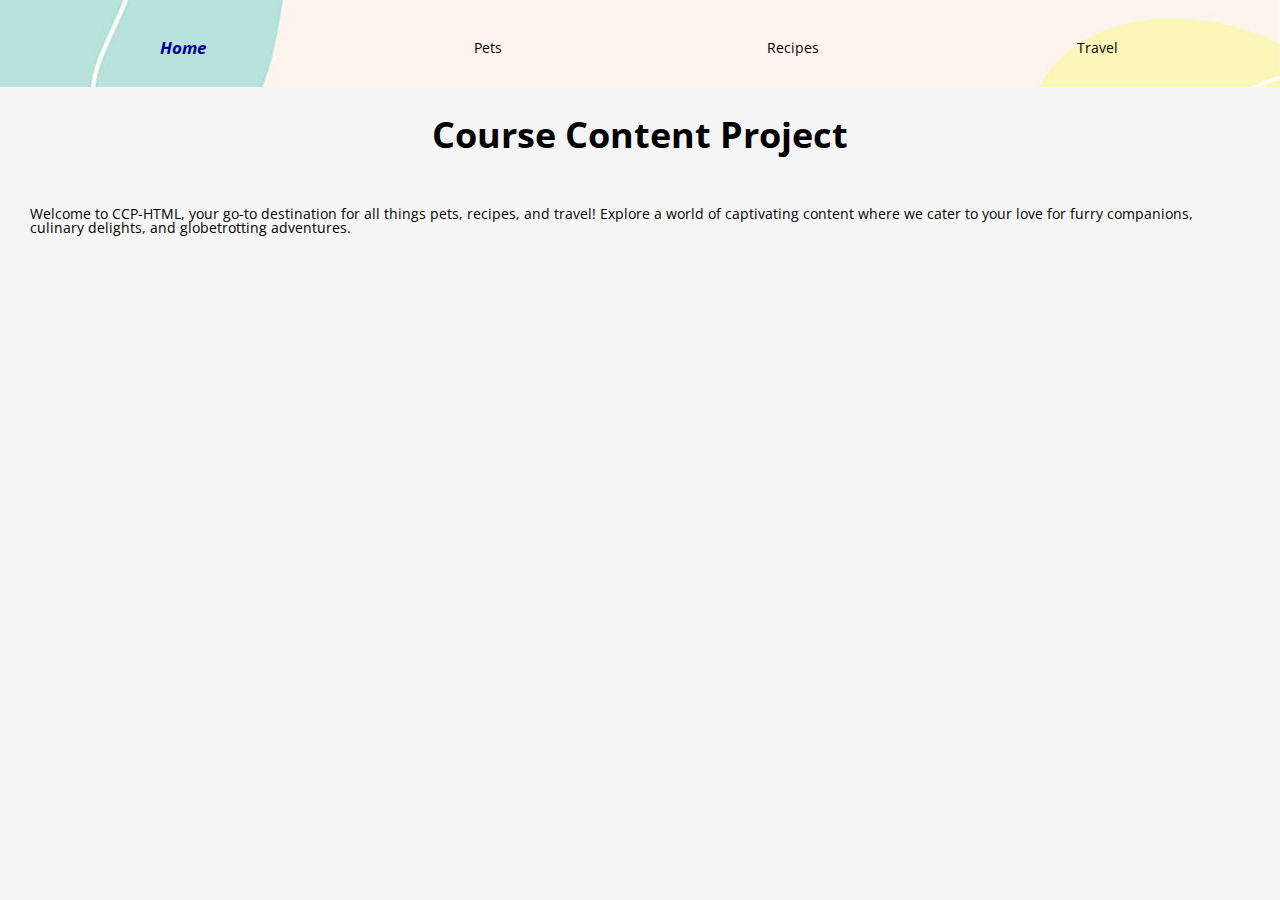
<file: index.html>
<!DOCTYPE html>
<html lang="en">
<head>
    <meta charset="UTF-8">
    <meta name="viewport" content="width=device-width, initial-scale=1.0">
    <link rel="stylesheet" href="css/html5reset.css">
    <link rel="stylesheet" href="css/style.css">
    <title>Index</title>
</head>
<body>
    <header>
        <a class = "skip-link" href = "#main">Skip to Main Content</a>
        <nav>
            <ul>
                <li><a class = "current-page" href = "index.html">Home</a></li>
                <li><a href = "pets.html">Pets</a></li>
                <li><a href = "recipes.html">Recipes</a></li>
                <li><a href = "travel.html">Travel</a></li>
            </ul>
        </nav>
        <h1 class = "title">Course Content Project</h1>
    </header>
    <main id = "main">
        <br>
        <div>
            <p>Welcome to CCP-HTML, your go-to destination for all things pets, recipes, and travel! Explore a world of captivating content where we cater to your love for furry companions, culinary delights, and globetrotting adventures. </p>
        </div>
    </main>
</body>
</html>
</file>
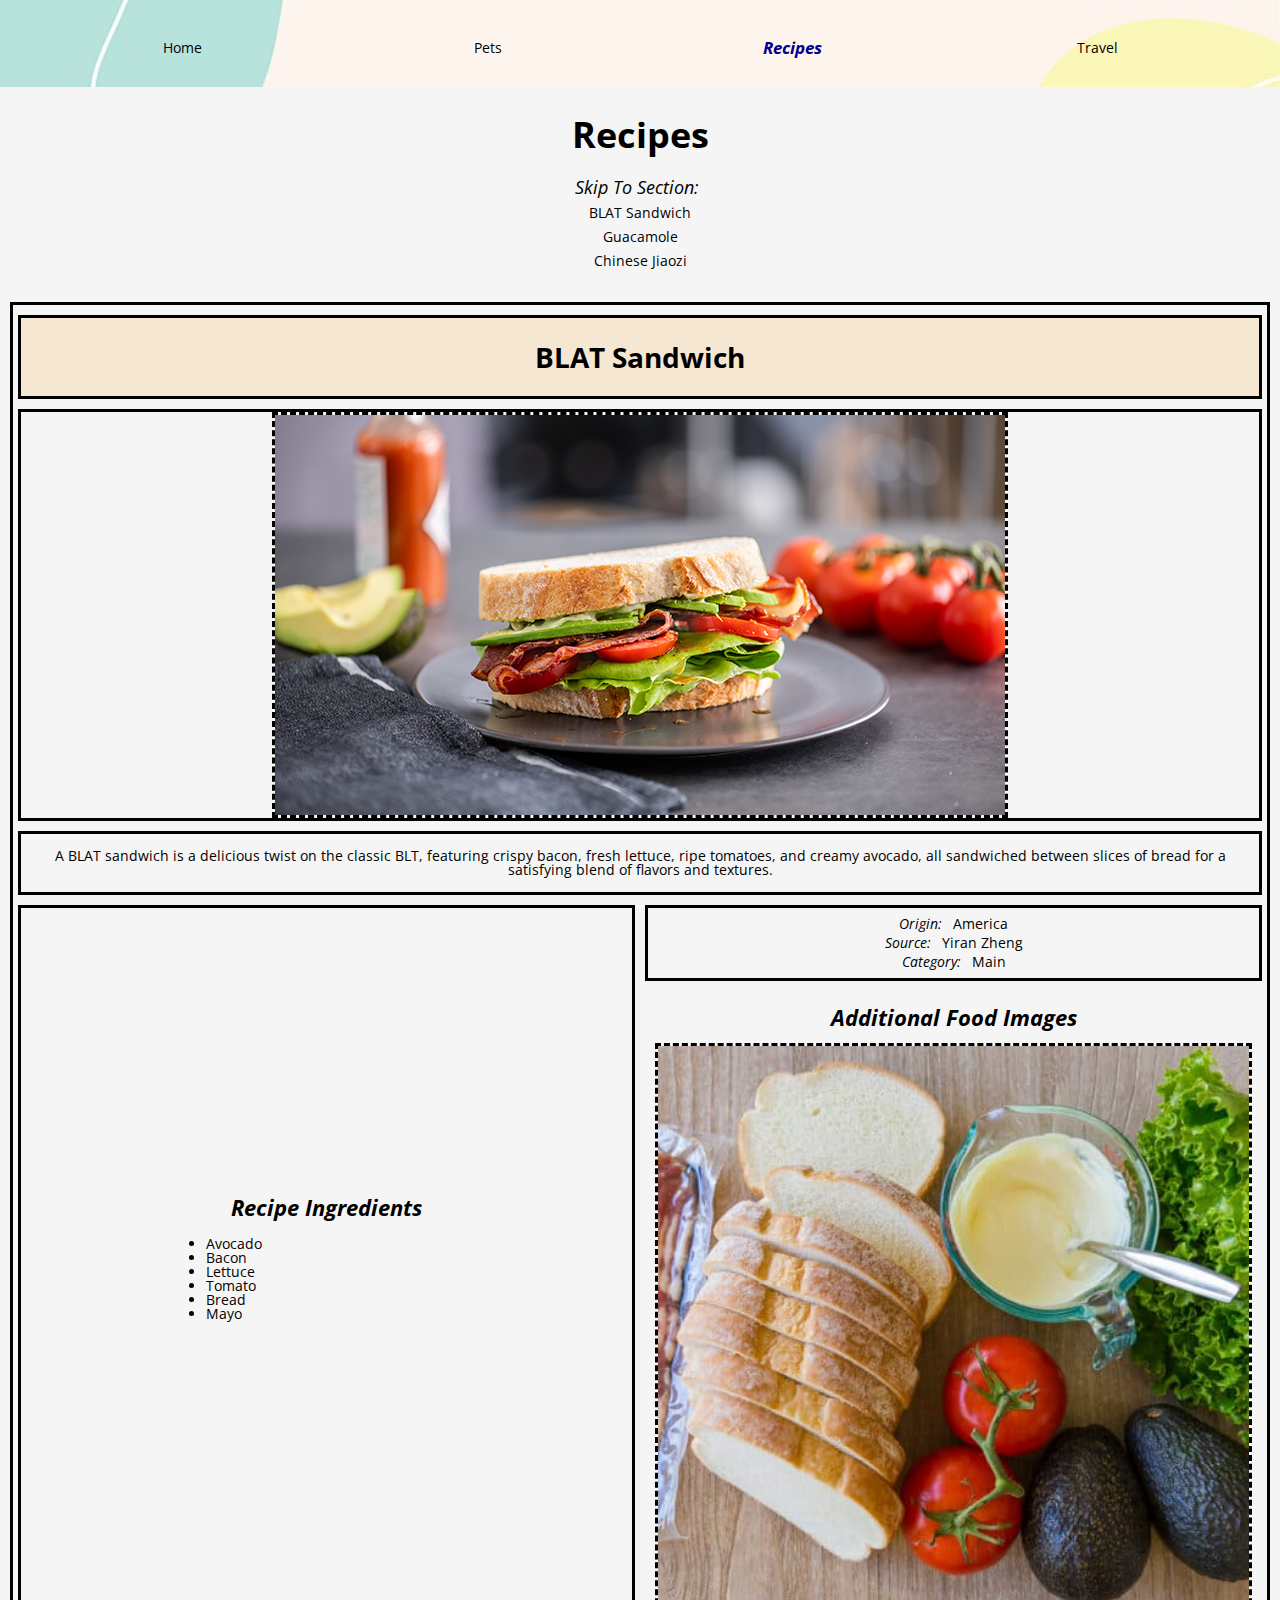
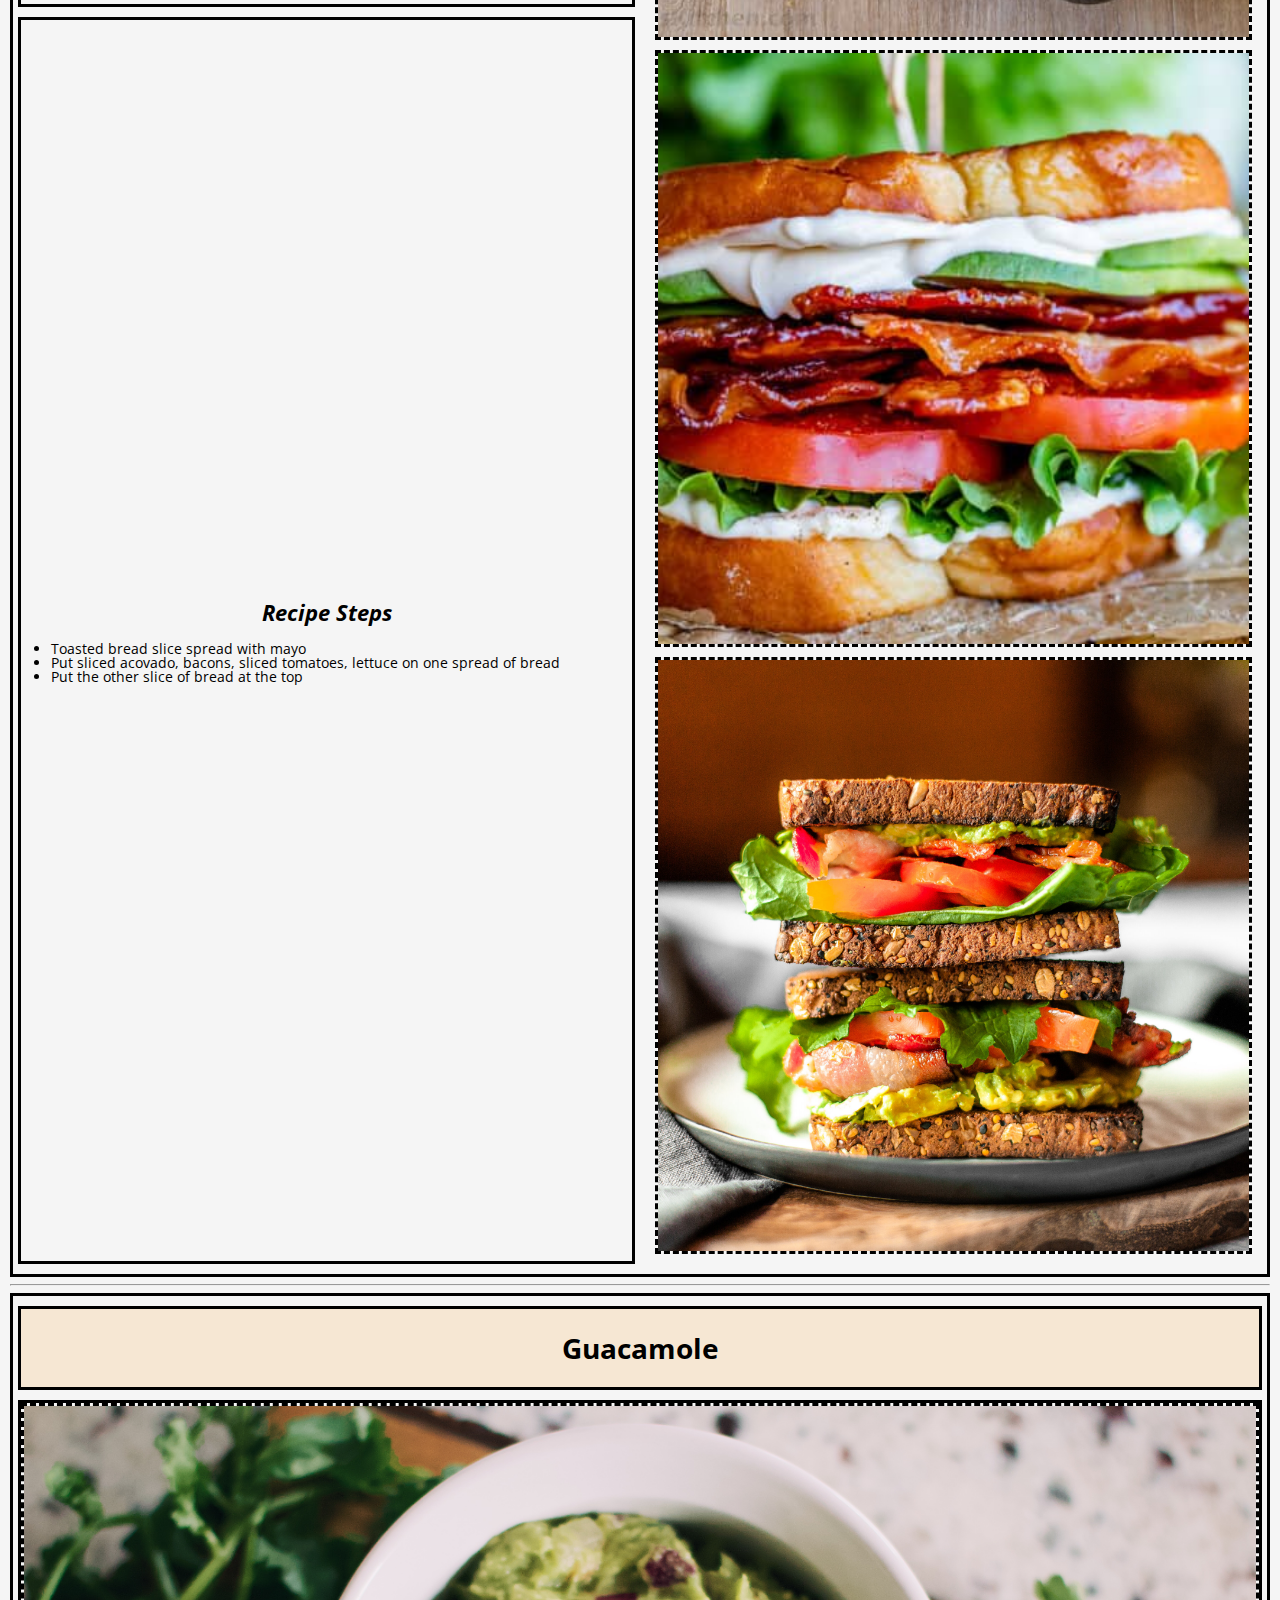
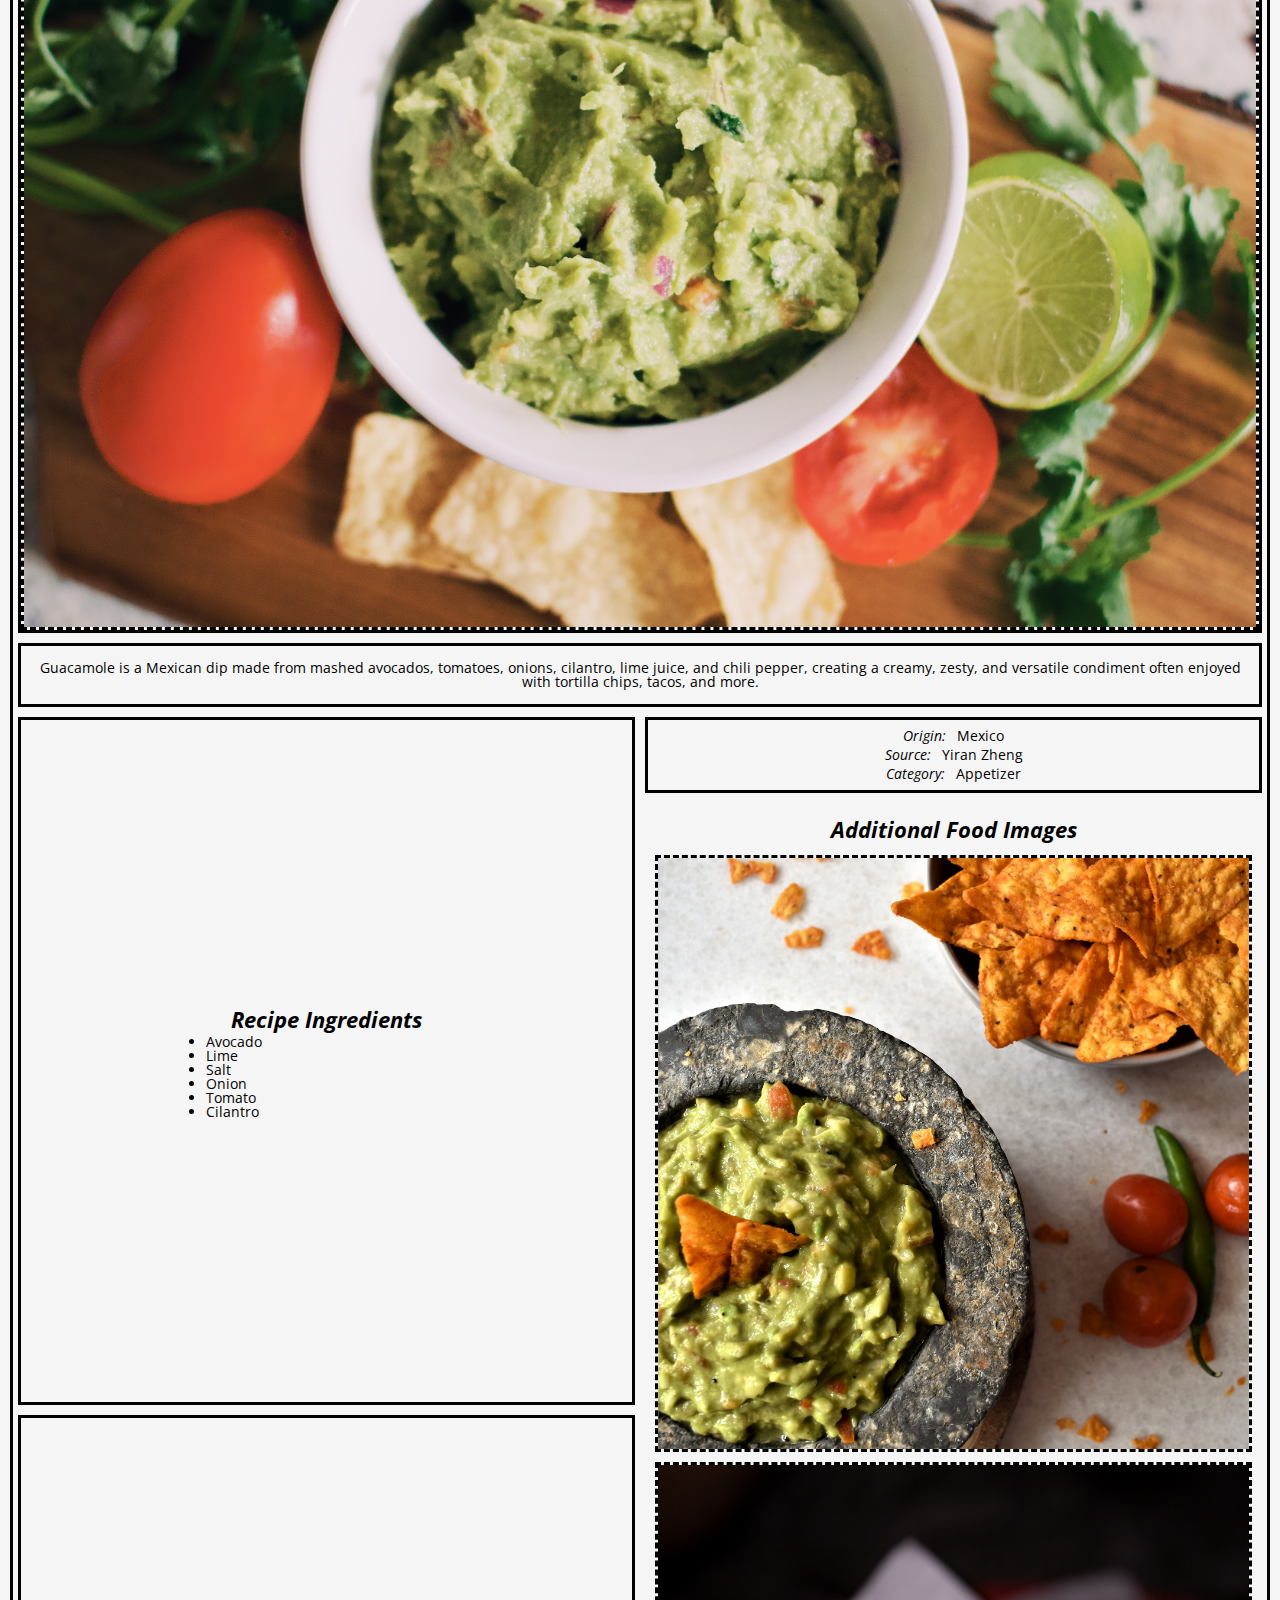
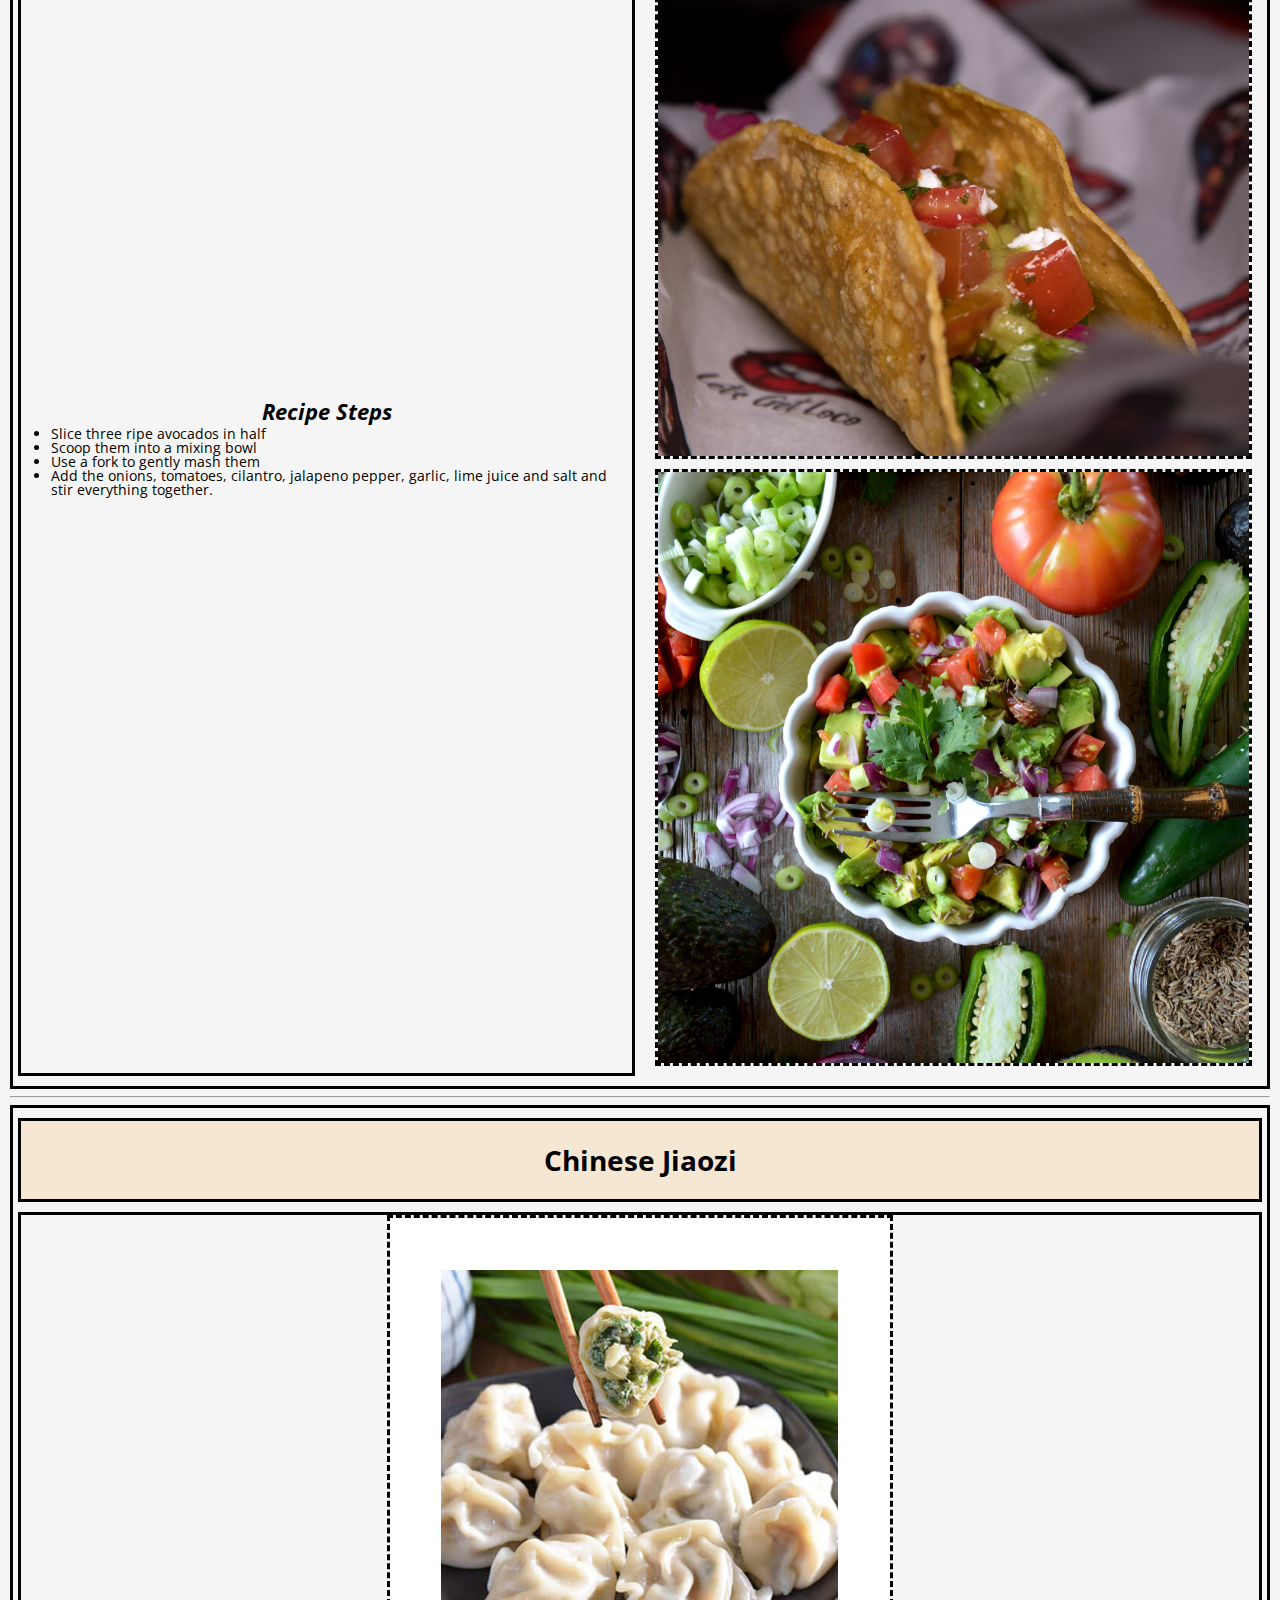
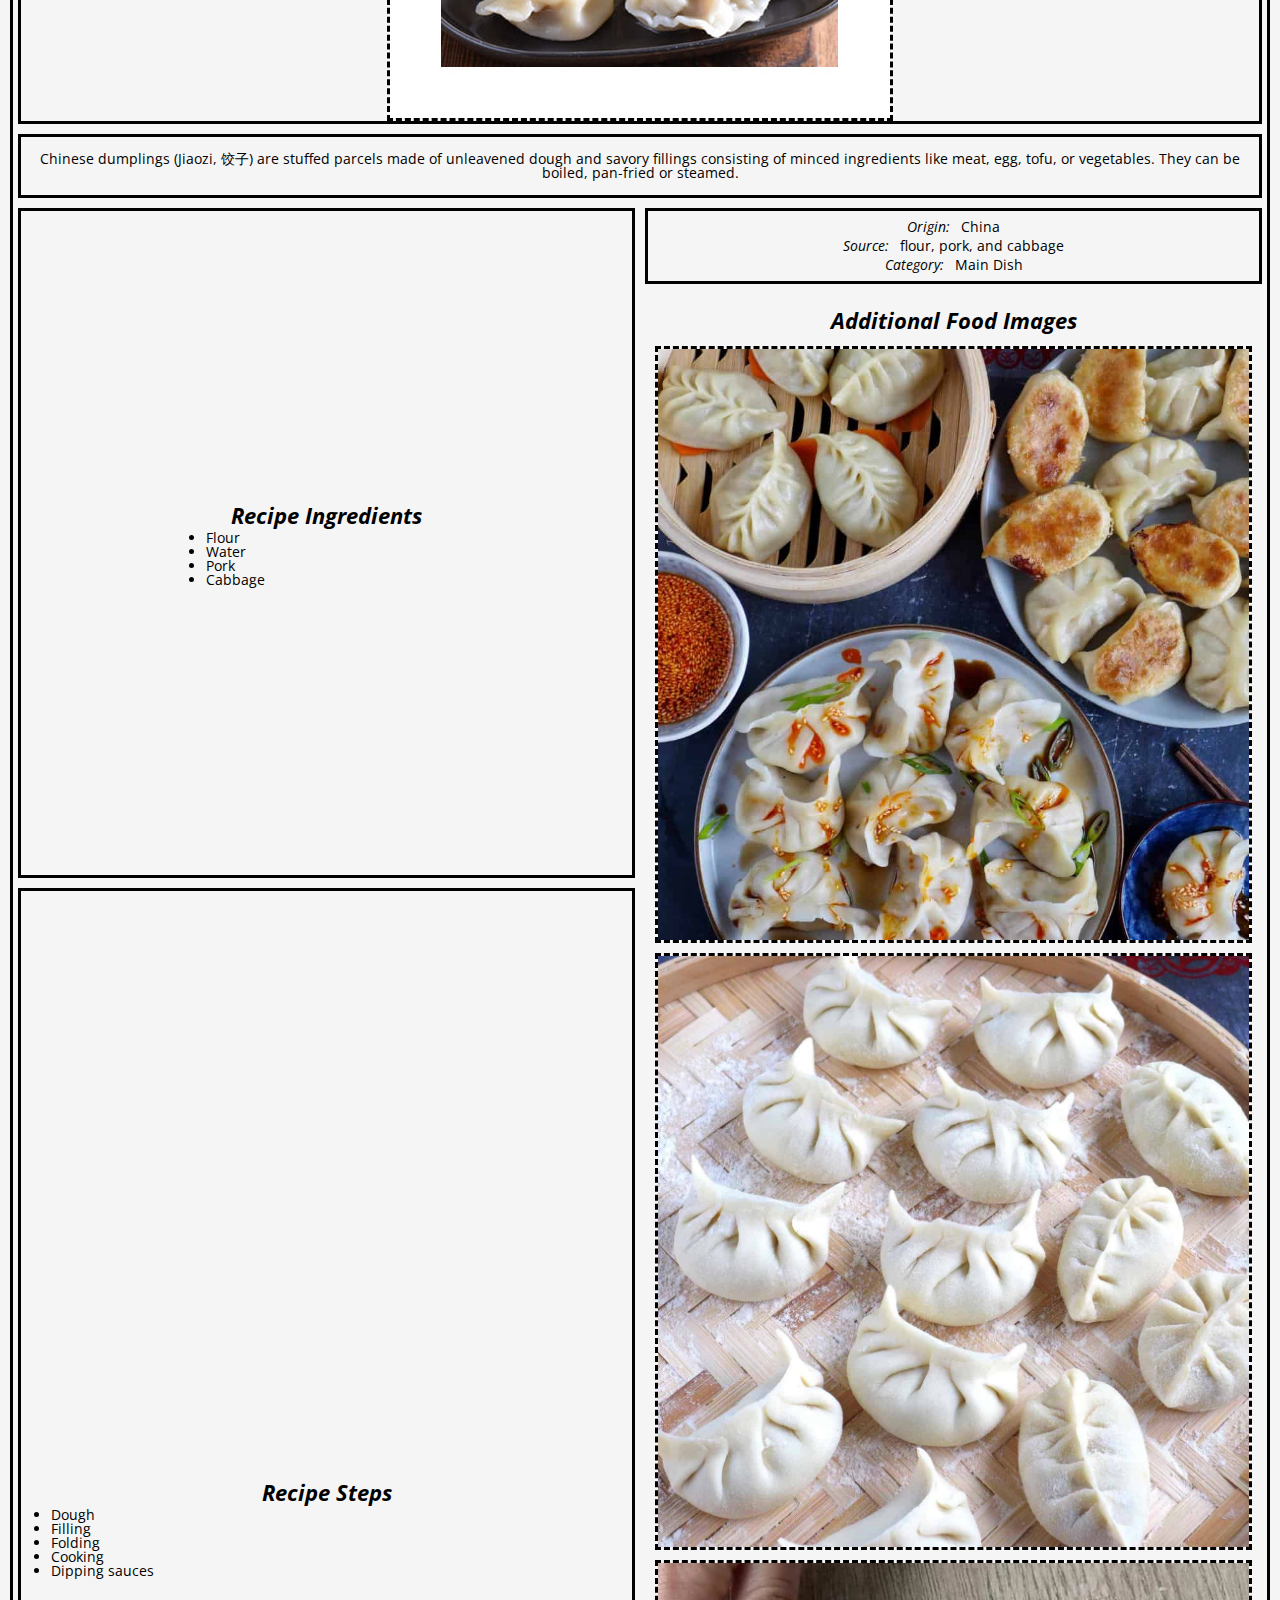
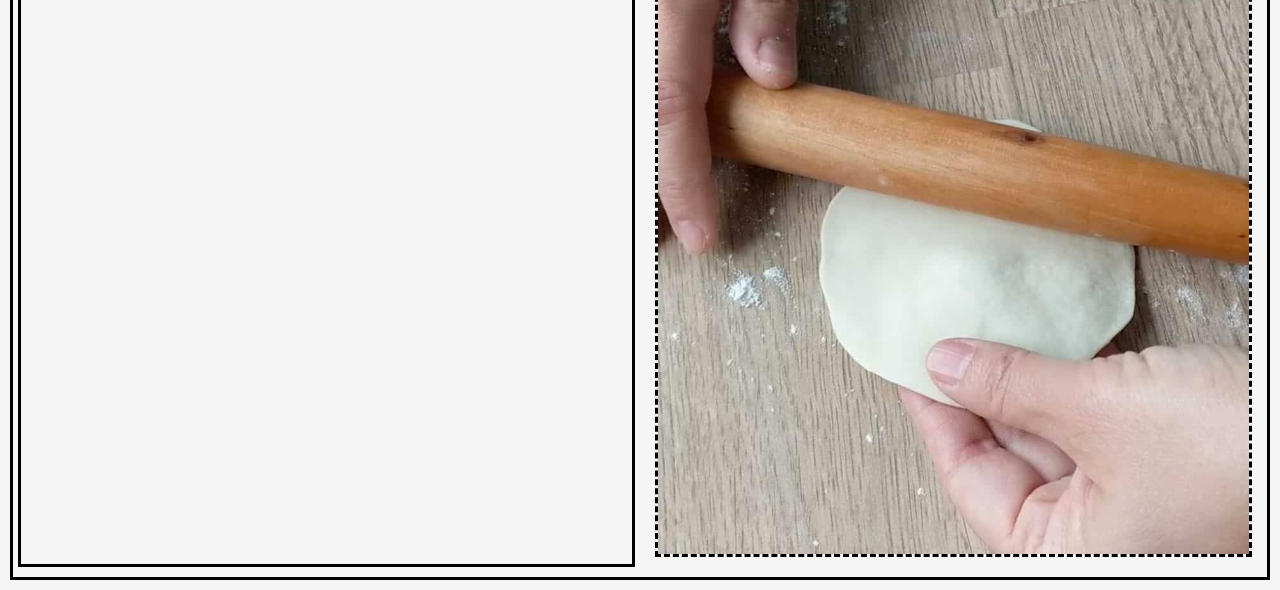
<file: recipes.html>
<!DOCTYPE html>
<html lang="en">
<head>
    <meta charset="UTF-8">
    <meta name="viewport" content="width=device-width, initial-scale=1.0">
    <link rel="stylesheet" href="css/html5reset.css">
    <link rel="stylesheet" href="css/style.css">
    <title>Recipes</title>
</head>
<body>
    <header>
        <a class = "skip-link" href = "#main">Skip to Main Content</a>
        <nav>
            <ul>
                <li><a href = "index.html">Home</a></li>
                <li><a href = "pets.html">Pets</a></li>
                <li><a class = "current-page" href = "recipes.html">Recipes</a></li>
                <li><a href = "travel.html">Travel</a></li>
            </ul>
        </nav>
        <h1 class = "title">Recipes</h1>
    </header>
    <aside class = "table-of-contents">
        <span class = "table-of-contents-category">Skip To Section:</span>
        <a href = "#item1">BLAT Sandwich</a>
        <a href = "#item2">Guacamole</a>
        <a href = "#item3">Chinese Jiaozi</a>
    </aside>
    <main id = "main">
        <br>
        <!-- First Recipe -->
        <div class = "recipe-grid" id = "item1">
            <div class = "recipe-name">
                <h2>BLAT Sandwich</h2>
            </div>
            <div class = "recipe-main">
                <img src="images/blat/blat_main.png" alt="Image of BLAT sandwich">
            </div>
            <div class = "recipe-details">
                <ul>
                    <li><span class = "category">Origin:</span> America</li>
                    <li><span class = "category">Source:</span> Yiran Zheng</li>
                    <li><span class = "category">Category:</span> Main</li>
                </ul>
            </div>
            <div class = "recipe-blurb">
                <p>A BLAT sandwich is a delicious twist on the classic BLT, featuring crispy bacon, fresh lettuce, ripe tomatoes, and creamy avocado, all sandwiched between slices of bread for a satisfying blend of flavors and textures.</p>
            </div>
            <div class = "recipe-ingredients">
                <h3>Recipe Ingredients</h3>
                <br>
                <ul>
                    <li>Avocado</li>
                    <li>Bacon</li>
                    <li>Lettuce</li>
                    <li>Tomato</li>
                    <li>Bread</li>
                    <li>Mayo</li>
                </ul>
            </div>
            <div class = "recipe-steps">
                <h3>Recipe Steps</h3>
                <br>
                <ul>
                    <li>Toasted bread slice spread with mayo</li>
                    <li>Put sliced acovado, bacons, sliced tomatoes, lettuce on one spread of bread</li>
                    <li>Put the other slice of bread at the top</li>
                </ul>
            </div>
            <div class = "recipe-media">
            <h3>Additional Food Images</h3>
                <img src="images/blat/ingredients.jpg" alt = "Ingredients of BLAT sandwich">
                <img src="images/blat/blat_2.jpg" alt = "A BLAT sandwich is placed on a dish.">
                <img src="images/blat/blat_3.jpg" alt = "A BLAT sandwich is made with multigrain bread.">
            </div>
        </div>
        <hr>
        <!-- Second Recipe -->
        <div class = "recipe-grid" id = "item2">
            <div class = "recipe-name">
                <h2>Guacamole</h2>
            </div>
            <div class = "recipe-main">
                <img src="images/guacamole/guacamole.jpg" alt="Image of guacamole">
            </div>
            <div class = "recipe-blurb">
                <p>Guacamole is a Mexican dip made from mashed avocados, tomatoes, onions, cilantro, lime juice, and chili pepper, creating a creamy, zesty, and versatile condiment often enjoyed with tortilla chips, tacos, and more.</p>
            </div>
            <div class = "recipe-details">
                <ul>
                    <li><span class = "category">Origin:</span> Mexico</li>
                    <li><span class = "category">Source:</span> Yiran Zheng</li>
                    <li><span class = "category">Category:</span> Appetizer</li>
                </ul>
            </div>
            <div class = "recipe-ingredients">
                <h3>Recipe Ingredients</h3>
                <ul>
                    <li>Avocado</li>
                    <li>Lime</li>
                    <li>Salt</li>
                    <li>Onion</li>
                    <li>Tomato</li>
                    <li>Cilantro</li>
                </ul>
            </div>
            <div class = "recipe-steps">
            <h3>Recipe Steps</h3>
                <ul>
                    <li>Slice three ripe avocados in half</li>
                    <li>Scoop them into a mixing bowl</li>
                    <li>Use a fork to gently mash them</li>
                    <li>Add the onions, tomatoes, cilantro, jalapeno pepper, garlic, lime juice and salt and stir everything together.</li>
                </ul>
            </div>
            <div class = "recipe-media">
                <h3>Additional Food Images</h3>
                <img src="images/guacamole/avocado_chips.jpg" alt = "Chips and guacamole">
                <img src="images/guacamole/taco.jpg" alt = "Guacamole in taco">
                <img src="images/guacamole/guacamole_2.jpg" alt = "Guacamole in a bowl">
            </div>
        </div>
        <hr>
        <!-- Third Recipe -->
        <div class = "recipe-grid" id = "item3">
            <div class = "recipe-name">
                <h2>Chinese Jiaozi</h2>
            </div>
            <div class = "recipe-details">
                <ul>
                    <li><span class = "category">Origin:</span> China</li>
                    <li><span class = "category">Source:</span> flour, pork, and cabbage</li>
                    <li><span class = "category">Category:</span> Main Dish</li>
                </ul>
            </div>
            <div class = "recipe-main">
                <img src="images/jiaozi/jiaozi.jpeg" alt="Image of jiaozi">
            </div>
            <div class = "recipe-blurb">
                <p>Chinese dumplings (Jiaozi, 饺子) are stuffed parcels made of unleavened dough and savory fillings consisting of minced ingredients like meat, egg, tofu, or vegetables. They can be boiled, pan-fried or steamed.</p>
            </div>
            <div class = "recipe-ingredients">
                <h3>Recipe Ingredients</h3>
                <ul>
                    <li>Flour</li>
                    <li>Water</li>
                    <li>Pork</li>
                    <li>Cabbage</li>
                </ul>
            </div>
            <div class = "recipe-steps">
                <h3>Recipe Steps</h3>
                <ul>
                    <li>Dough</li>
                    <li>Filling</li>
                    <li>Folding</li>
                    <li>Cooking</li>
                    <li>Dipping sauces</li>
                </ul>
            </div>
            <div class = "recipe-media">
                <h3>Additional Food Images</h3>
                <img src="images/jiaozi/jiaozi2.jpeg" alt = "Three dishes of Jiaozi">
                <img src="images/jiaozi/jiaozi3.jpeg" alt = "Steamed jiaozi">
                <img src="images/jiaozi/jiaozi4.jpeg" alt = "Making jiaozi">
            </div>
        </div>
    </main>
    
</body>
</html>
</file>
<file: css/style.css>
@import url('https://fonts.googleapis.com/css?family=Open+Sans&display=swap');

html {
    font-size: 100%;
    box-sizing: border-box;
    font-family: 'Open Sans', Arial, Helvetica, sans-serif;
    background-color: whitesmoke;
}

body {
    font-family: 'Open Sans', Arial, Helvetica, sans-serif;
    font-size: 14px;
    margin: 0;
    padding: 0;
    min-height: 100vh;
}

h1 {
    font-size: 36px;
    text-align: center;
    padding: 5px;
    font-weight: bold;
}

h2 {
    font-size: 28px;
    text-align: center;
    padding: 5px;
    font-weight: bold;
}

h3 {
    font-size: 22px;
    text-align: center;
    padding: 5px;
    font-weight: bold;
    font-style: italic;
}

p {
    font-size: 14px;
    padding-top: 10px;
    padding-bottom: 10px;
}

img {
    max-width: fit-content;
    display: block;
    margin: 0 auto;
    border: 3px dashed black;
}

video {
    width: fit-content;
    display: block;
    margin: 0 auto;
    border: 3px dashed black;
}

div {
    min-height: 40px;
    padding: 20px 20px 20px 20px;
}

*, *::before, *::after {
    box-sizing: inherit;
}

header nav {
    background-image: url('../images/header.jpeg');
    background-size: cover;
    background-position: center;
    max-height: 100px;
    max-width: 100%;
    padding: 40px 30px 30px 30px;
}

#main {
    padding: 10px 10px 10px 10px;
    margin: 0;
}

.current-page {
    color: darkblue;
    font-weight: bold;
    font-style: italic;
    font-size: larger;
}

a {
    position: relative;
    text-decoration: none;
    color: black;
}

a:hover {
    color: blue;
    font-weight: bold;
}

.skip-link {
    position: absolute;
    left: -9999999px;
    width: 100%;
    height: auto;
    background-color: gainsboro;
    padding: 5px 5px 5px 5px;
    display: flex;
    justify-content: center;
    font-size: 16px;
}

.skip-link:focus {
    left: auto;
}

.title {
    display: flex;
    justify-content: center;
    align-items: center;
    margin-top: 20px;
    padding: 10px 10px 0px 10px;
}

nav ul {
    display: grid;
    margin: 0;
    grid-template-columns: repeat(4, 1fr);
    justify-content: center;
    justify-items: center;
    align-items: center;
    list-style-type: none;
}

.table-of-contents {
    padding: 5px 5px 5px 5px;
    width: 100%;
    margin: auto;
    margin-top: 20px;
    display: flex;
    flex-direction: column;
    align-items: center;
}

.table-of-contents a {
    margin: 0;
    padding: 5px 5px 5px 5px;
}

.table-of-contents-category {
    font-size: 18px;
    text-align: center;
    padding-right: 7px;
    font-style: italic;
    padding-bottom: 5px;
}

.pet-grid {
    margin: 0;
    display: grid;
    padding: 10px 10px 10px 10px;
    grid-template-columns: 60% 40%;
    column-gap: 10px;
    row-gap: 10px;
    justify-content: center;
    border: 3px solid black;
}

.pet-name {
    grid-area: 1 / 1 / span 1 / span 2;
    background-color: #f6e7d3;
    display: flex;
    justify-content: center;
    align-items: center;
    padding: 20px 20px 20px 20px;
    margin: 0;
    border: 3px solid black;
}

.pet-main {
    grid-area: 2 / 1 / span 1 / span 1;
    margin: 0;
    padding: 0;
    display: flex;
    justify-content: center;
    align-items: center;
}

.pet-main img {
    max-width: 100%;
    height: auto;
    aspect-ratio: 1/1;
    overflow: hidden;
    object-fit: cover;
}

.pet-likes {
    grid-area: 2 / 2 / span 1 / span 1;
    display: flex;
    flex-direction: column;
    justify-content: center;
    justify-items: center;
    vertical-align: center;
    text-align: center;
    margin: 0;
    padding: 4px;
}

.pet-blurb {
    grid-area: 3 / 1 / span 1 / span 2;
    display: flex;
    flex-direction: column;
    margin: 0;
    padding: 5px;
}

.pet-media-title {
    grid-area: 4 / 1 / span 1 / span 2;
    display: flex;
    justify-content: center;
    align-items: center;
    padding: 0;
    margin: 0;
}

.pet-media {
    grid-area: 5 / 1 / span 1 /span 2;
    display: grid;
    grid-template-columns: repeat(2, 1fr);
    margin: 0;
    padding: 0;
}

.pet-media-piece {
    grid-area: auto / auto / span 1 / span 1;
    display: flex;
    justify-content: center;
    margin: 0;
    padding: 0;
}

.pet-media img {
    max-width: 100%;
    max-height: auto;
    aspect-ratio: 1/1;
    overflow: hidden;
    object-fit: cover;
}
.pet-media video {
    max-width: 100%;
    max-height: auto;
    aspect-ratio: 1/1;
    overflow: hidden;
    object-fit: cover;
    padding: 0;
}

.recipe-grid {
    margin: 0;
    padding: 10px 10px 10px 10px;
    display: grid;
    grid-template-columns: 50% 50%;
    column-gap: 10px;
    row-gap: 10px;
    justify-content: center;
    border: 3px solid black;
}

.recipe-name {
    grid-area: 1 / 1 / span 1 / span 2;
    background-color: #f6e7d3;
    display: flex;
    justify-content: center;
    align-items: center;
    padding: 20px 20px 20px 20px;
    margin: 0;
    border: 3px solid black;
}

.recipe-main {
    grid-area: 2 / 1 / span 1 / span 2;
    margin: 0;
    padding: 0;
    display: flex;
    justify-content: center;
    align-items: center;
    border: 3px solid black;
}

.recipe-main img {
    max-width: 100%;
    max-height: 100%;
    object-fit: contain;
}

.recipe-blurb {
    grid-area: 3 / 1 / span 1 / span 2;
    text-align: center;
    padding: 5px 5px 5px 5px;
    margin: 0;
    border: 3px solid black;
}

.recipe-ingredients {
    grid-area: 4 / 1 / span 2 / span 1;
    display: flex;
    flex-direction: column;
    justify-content: center;
    padding: 5px 5px 5px 5px;
    margin: 0;
    border: 3px solid black;
}

.recipe-details {
    grid-area: 4 / 2 / span 1 / span 1;
    display: flex;
    flex-direction: column;
    justify-content: center;
    justify-items: center;
    vertical-align: center;
    text-align: center;
    margin: 0;
    padding: 4px 4px 4px 4px;
    border: 3px solid black;
}

.recipe-details li {
    margin-top: 5px;
    margin-bottom: 5px;
}

.category {
    font-size: 14px;
    text-align: center;
    padding-right: 7px;
    font-style: italic;
}

.recipe-steps {
    grid-area: 6 / 1 / span 2 / span 1;
    display: flex;
    flex-direction: column;
    justify-content: center;
    margin: 0;
    border: 3px solid black;
}

.recipe-steps ul {
    list-style-type: disc;
    margin-left: 10px;
}
.recipe-ingredients ul {
    list-style-type: disc;
    margin-left: 30%;
}

.recipe-media {
    grid-area: 5 / 2 / span 3 /span 1;
    display: flex;
    flex-direction: column;
    justify-content: center;
    align-items: center;
    margin: 0;
    padding: 10px 10px 10px 10px;
}

.recipe-media img {
    max-width: 100%;
    height: auto;
    aspect-ratio: 1/1;
    overflow: hidden;
    object-fit: cover;
    margin-top: 10px;
}

.travel-grid {
    margin: 0;
    padding: 10px 10px 10px 10px;
    display: grid;
    grid-template-columns: 65% 35%;
    column-gap: 10px;
    row-gap: 10px;
    justify-content: center;
    border: 3px solid black;

}

.travel-name {
    grid-area: 1 / 1 / span 1 / span 2;
    background-color: #f6e7d3;
    display: flex;
    justify-content: center;
    align-items: center;
    padding: 20px 20px 20px 20px;
    margin: 0;
    border: 3px solid black;
}

.travel-location {
    grid-area: 2 / 1 / span 1 / span 2;
    padding: 0;
    margin: 0;
    display: flex;
    justify-content: center;
    border-style: none;
}

.travel-main {
    grid-area: 3 / 1 / span 1 / span 2;
    margin: 0;
    padding: 5px 5px 5px 5px;
    display: flex;
    justify-content: center;
    align-items: center;
}

.travel-main img, .travel-main source{
    max-width: 100%;
    height: auto;
}

.travel-blurbs {
    grid-area: 4 / 1 / span 1 / span 2;
    border-style: none;
    padding: 10px 10px 10px 10px;
    margin: 0;
}

.travel-media {
    grid-area: auto / 1 / span 1 /span 1;
    display: flex;
    flex-direction: column;
    justify-content: center;
    align-items: center;
    margin: 0;
    padding: 0px 0px 5px 5px;
}

.travel-media-title {
    grid-area: 5 / 1 / span 1 / span 2;
    display: flex;
    justify-content: center;
    align-items: center;
    padding: 0;
    margin: 0;
}

.travel-media img {
    max-width: 100%;
    height: auto;
    aspect-ratio: 1/1;
    overflow: hidden;
    object-fit: cover;
}

.travel-media video {
    max-width: 100%;
    height: auto;
    aspect-ratio: 1/1;
    overflow: hidden;
    object-fit: cover;
}

.travel-caption {
    grid-area: auto / 2 / span 1 /span 1;
    border-style: none;
    padding: 0;
    margin: 0;
    display: flex;
    flex-direction: column;
    justify-content: center;
    justify-items: center;
    vertical-align: center;
}
</file>
